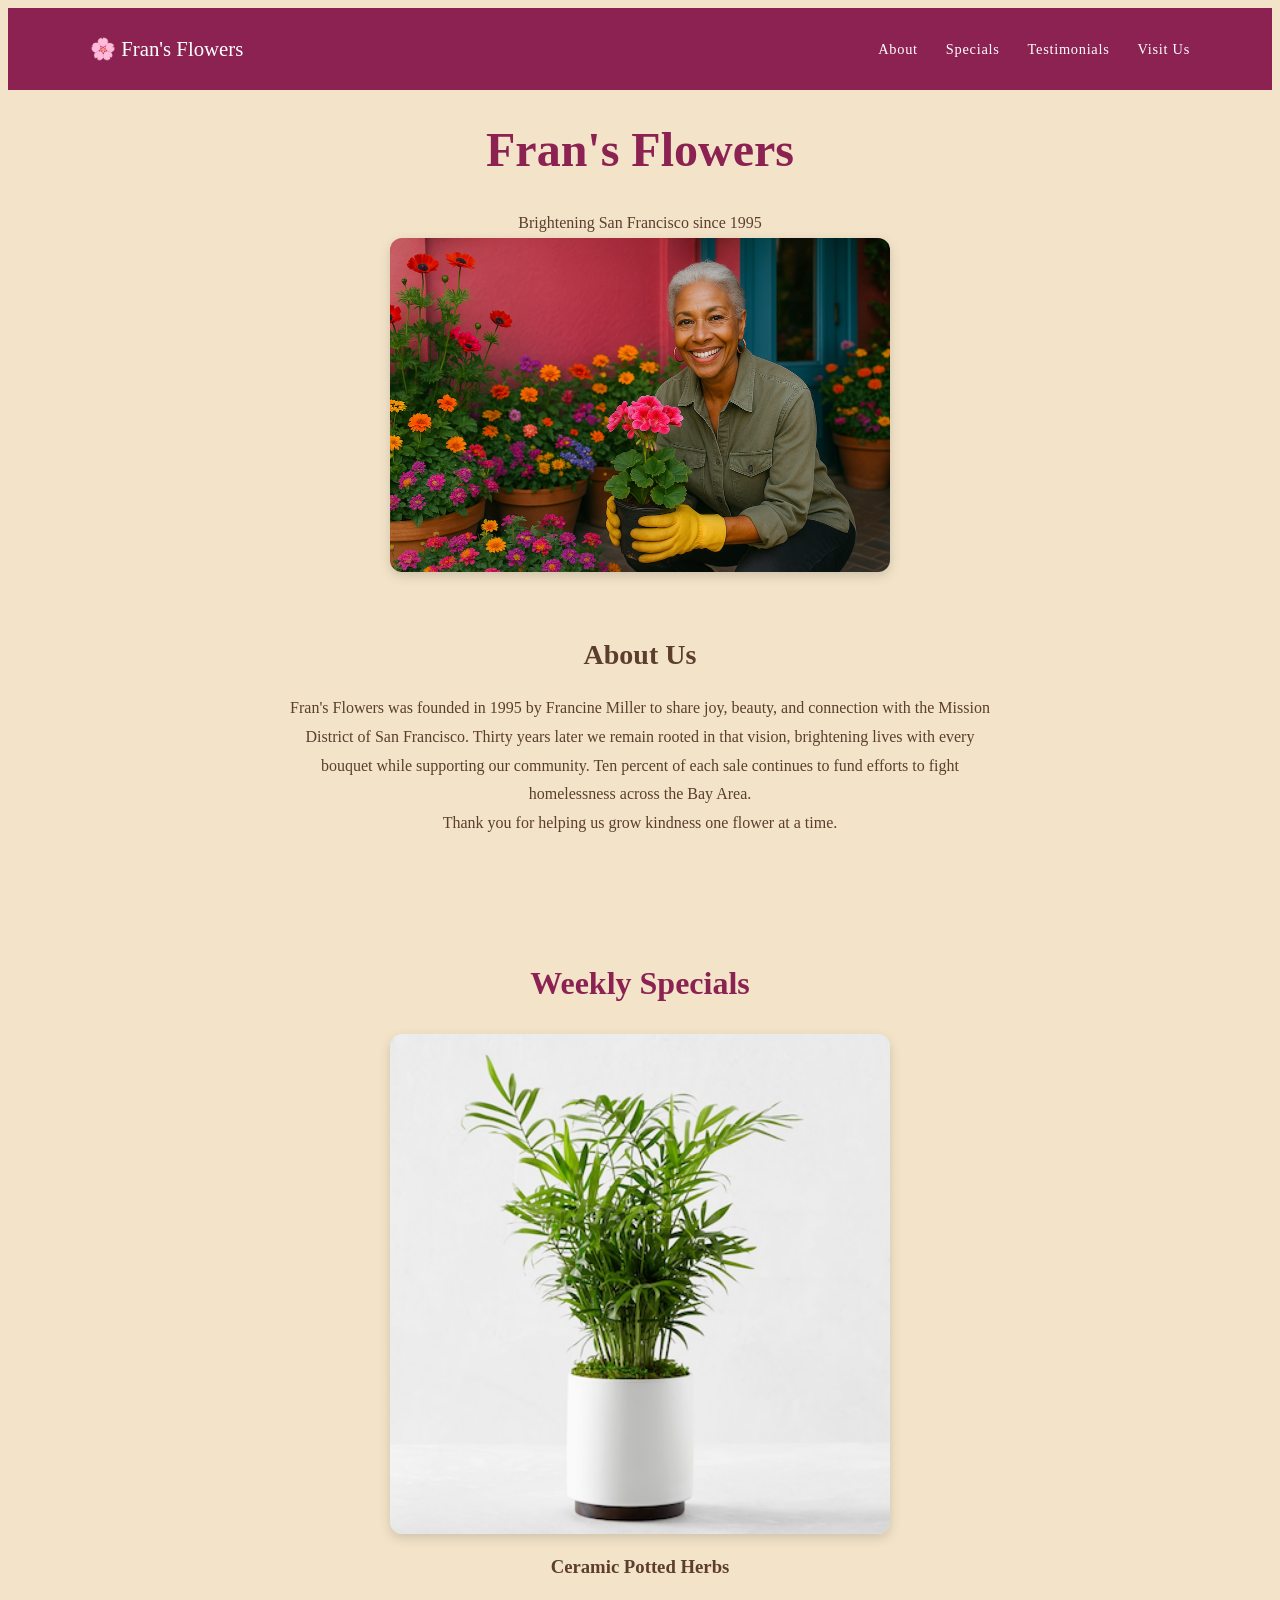
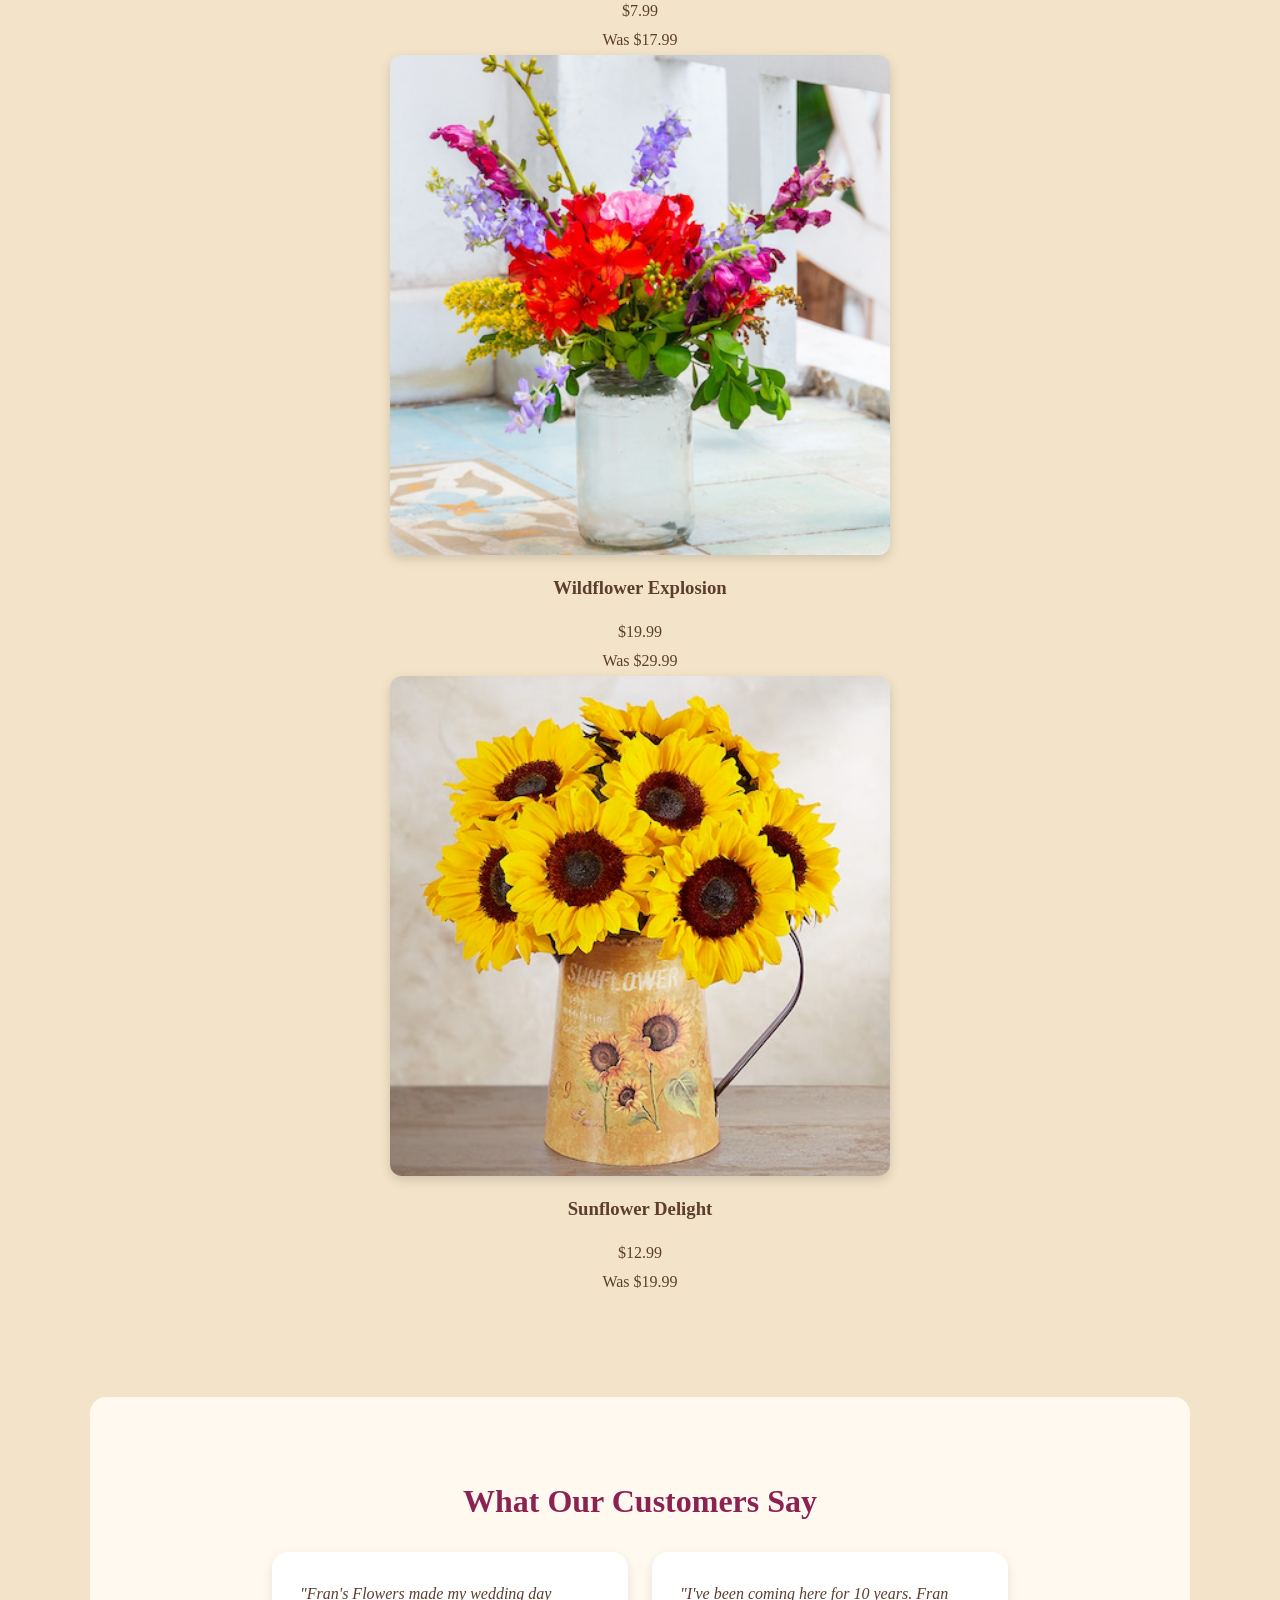
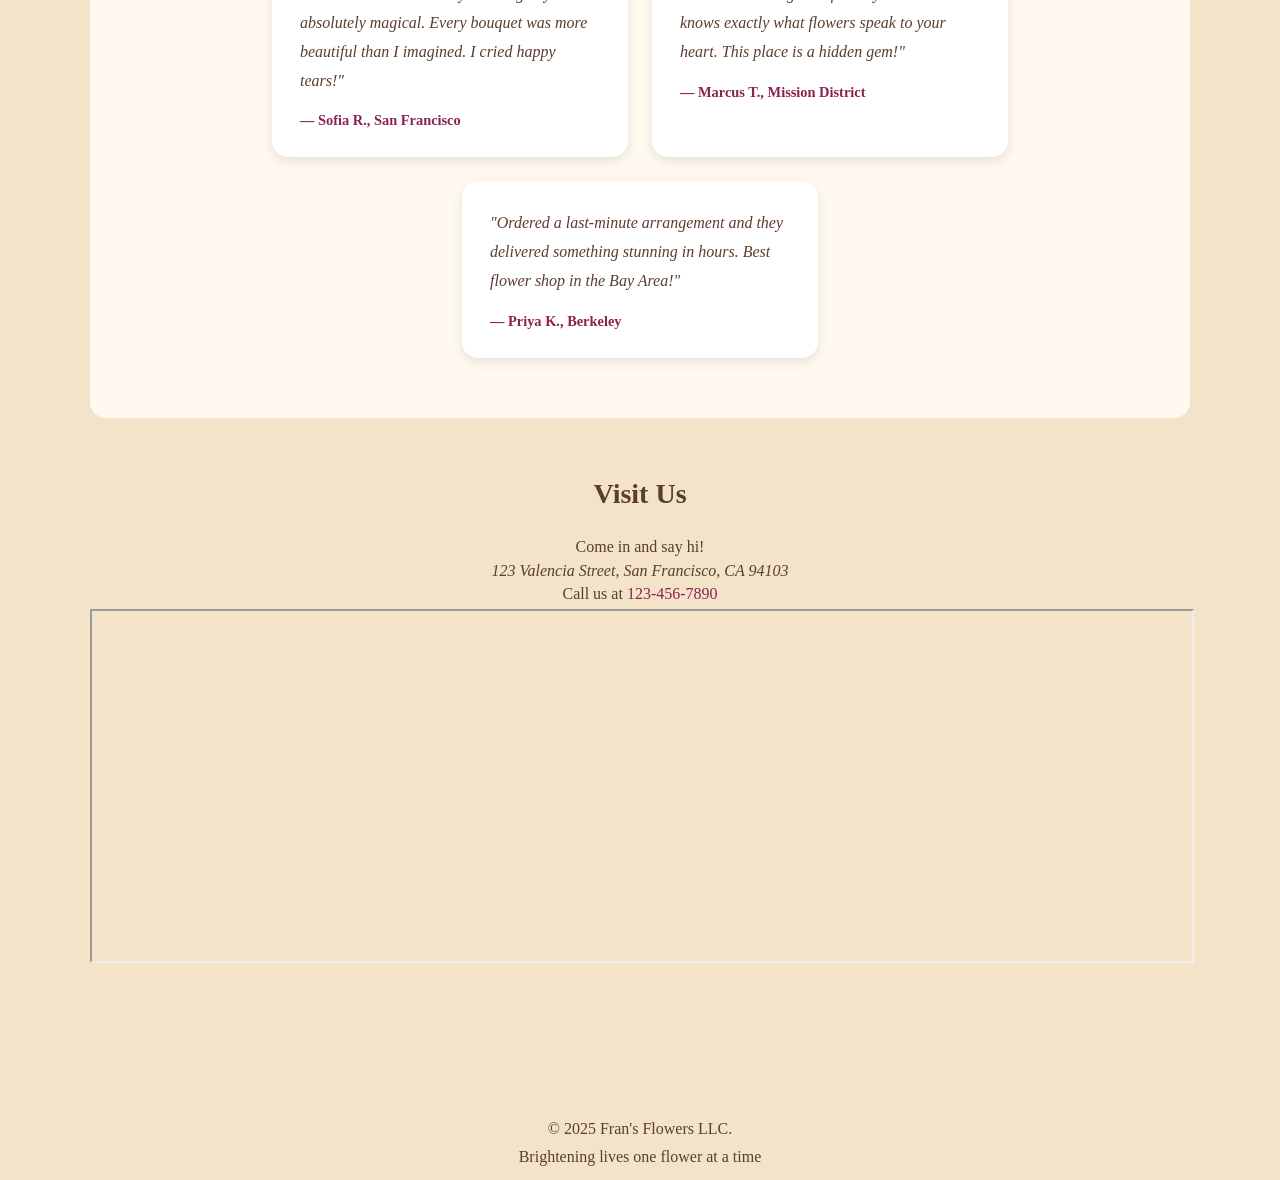
<file: index.html>
<!DOCTYPE html>
<html lang="en">
  <head>
    <meta charset="utf-8" />
    <meta name="viewport" content="width=device-width, initial-scale=1" />
    <title>Fran's Flowers | Boutique Flower Shop in San Francisco</title>
    <link href="style.css" rel="stylesheet" type="text/css" />
  </head>

  <body><nav>
  <div class="nav-container">
    <span class="nav-logo">🌸 Fran's Flowers</span>
    <ul class="nav-links">
      <li><a href="#about-us">About</a></li>
      <li><a href="#specials">Specials</a></li>
      <li><a href="#testimonials">Testimonials</a></li>
      <li><a href="#visit-us">Visit Us</a></li>
    </ul>
  </div>
</nav>
    <header>
      <div class="header-content">
        <h1><span class="accent">Fran's</span> Flowers</h1>
        <p class="tagline">Brightening San Francisco since 1995</p>
      </div>
    </header>

    <div id="hero-container">
      <img
        src="fran.png"
        alt="Francine Miller, owner of Fran's Flowers"
        class="hero-img"
      />
    </div>

    <main>
      <section class="about-us">
        <h2><span class="accent">About</span> Us</h2>
        <p>
          Fran's Flowers was founded in 1995 by Francine Miller to share joy,
          beauty, and connection with the Mission District of San Francisco.
          Thirty years later we remain rooted in that vision, brightening lives
          with every bouquet while supporting our community. Ten percent of each
          sale continues to fund efforts to fight homelessness across the Bay
          Area.
        </p>
        <p>Thank you for helping us grow kindness one flower at a time.</p>
      </section>

      <section class="specials">
        <h2><span class="accent">Weekly</span> Specials</h2>
        <div class="specials-list">
          <article class="special-offer">
            <img src="potted_plant.png" alt="Ceramic Potted Herbs" />
            <h3>Ceramic Potted Herbs</h3>
            <p class="price-now">$7.99</p>
            <p class="price-was">Was $17.99</p>
          </article>

          <article class="special-offer">
            <img src="wild_flowers.png" alt="Wildflower Explosion" />
            <h3>Wildflower Explosion</h3>
            <p class="price-now">$19.99</p>
            <p class="price-was">Was $29.99</p>
          </article>

          <article class="special-offer">
            <img src="sunflowers.png" alt="Sunflower Delight" />
            <h3>Sunflower Delight</h3>
            <p class="price-now">$12.99</p>
            <p class="price-was">Was $19.99</p>
          </article>
        </div>
      </section>
<section id="testimonials">
  <h2>What Our Customers Say</h2>
  <div class="testimonials-grid">
    <div class="testimonial-card">
      <p>"Fran's Flowers made my wedding day absolutely magical. Every bouquet was more beautiful than I imagined. I cried happy tears!"</p>
      <span>— Sofia R., San Francisco</span>
    </div>
    <div class="testimonial-card">
      <p>"I've been coming here for 10 years. Fran knows exactly what flowers speak to your heart. This place is a hidden gem!"</p>
      <span>— Marcus T., Mission District</span>
    </div>
    <div class="testimonial-card">
      <p>"Ordered a last-minute arrangement and they delivered something stunning in hours. Best flower shop in the Bay Area!"</p>
      <span>— Priya K., Berkeley</span>
    </div>
  </div>
</section>
      <section class="visit-us">
        <h2><span class="accent">Visit</span> Us</h2>
        <div class="contact-info">
          <p>Come in and say hi!</p>
          <div class="address-block">
            <address>123 Valencia Street, San Francisco, CA 94103</address>
          </div>
          <div class="phone-block">
            <p>Call us at <a href="tel:+1234567890">123-456-7890</a></p>
          </div>
        </div>
        <iframe
          src="https://www.google.com/maps/embed?pb=!1m18!1m12!1m3!1d3153.144965296929!2d-122.4230293!3d37.7689366!2m3!1f0!2f0!3f0!3m2!1i1024!2i768!4f13.1!3m3!1m2!1s0x808f7e3a37128e21%3A0xf85bfc7fef295b98!2s123%20Valencia%20St%2C%20San%20Francisco%2C%20CA%2094103!5e0!3m2!1sen!2sus!4v1722345678901!5m2!1sen!2sus"
          loading="lazy"
          referrerpolicy="no-referrer-when-downgrade"
        ></iframe>
      </section>
    </main>

    <footer>
      <div class="footer-content">
        <p>&copy; 2025 Fran's Flowers LLC.</p>
        <p>Brightening lives one flower at a time</p>
      </div>
    </footer>
  </body>
</html>
</file>
<file: style.css>
/* Base Styles */
body {
  color: #5C3D2E;
  text-align: center;
  background-color:#F3E4C9;
  font-family: "Georgia", "Georgia", cursive;
}

/* Typography */
h1 {
  font-size: 48px;
  color: #8B2252;
}

h2 {
  font-size: 28px;
  color: #5C3D2E;
}
/* Links & Accents */
a {
  color: #8B2252;
  text-decoration: none;
}
nav {
  background-color: #8B2252;
  padding: 16px 32px;
  position: sticky;
  top: 0;
  z-index: 100;
}

.nav-container {
  display: flex;
  justify-content: space-between;
  align-items: center;
  max-width: 1100px;
  margin: 0 auto;
}

.nav-logo {
  color: white;
  font-size: 1.3rem;
  font-family: Georgia, serif;
}

.nav-links {
  list-style: none;
  display: flex;
  gap: 28px;
}

.nav-links a {
  color: white;
  text-decoration: none;
  font-size: 0.9rem;
  letter-spacing: 0.05em;
}

.nav-links a:hover {
  color: #FFE4E1;
  text-decoration: underline;
}
a:hover {
  color: #D4817A;
  text-decoration: underline;
}
/* Images */
img {
  width: 100%;
  max-width: 500px;
  border-radius: 12px;
  box-shadow: 0 4px 12px rgba(0, 0, 0, 0.15);
}
/* Hero Section */
.hero {
  background-color: #8B2252;
  color: white;
  padding: 60px 20px;
  text-align: center;
}

.hero h1 {
  font-size: 52px;
  margin-bottom: 16px;
}

.hero p {
  font-size: 1.1rem;
  max-width: 600px;
  margin: 0 auto;
  opacity: 0.9;
}
/* Main Content */
main {
  max-width: 1100px;
  margin: 0 auto;
  padding: 40px 20px;
}

section {
  margin-bottom: 60px;
}

p {
  font-size: 1rem;
  line-height: 1.8;
  color: #5C3D2E;
  max-width: 700px;
  margin: 0 auto;
}
/* About Section */
.about {
  display: flex;
  align-items: center;
  gap: 40px;
  text-align: left;
  padding: 40px;
  background-color: #FFF9F0;
  border-radius: 16px;
}
#testimonials {
  text-align: center;
  padding: 60px 20px;
  background-color: #FFF9F0;
  border-radius: 16px;
  margin-bottom: 60px;
}

#testimonials h2 {
  font-size: 2rem;
  color: #8B2252;
  margin-bottom: 32px;
}

.testimonials-grid {
  display: flex;
  justify-content: center;
  gap: 24px;
  flex-wrap: wrap;
}

.testimonial-card {
  background-color: white;
  border-radius: 16px;
  padding: 28px;
  max-width: 300px;
  box-shadow: 0 4px 12px rgba(0,0,0,0.1);
  text-align: left;
}

.testimonial-card p {
  font-style: italic;
  color: #5C3D2E;
  margin-bottom: 16px;
  line-height: 1.8;
}

.testimonial-card span {
  font-weight: bold;
  color: #8B2252;
  font-size: 0.9rem;
}
.about img {
  width: 300px;
  border-radius: 12px;
}

.about h2 {
  font-size: 2rem;
  color: #8B2252;
  margin-bottom: 12px;
}

.about p {
  font-size: 1rem;
  line-height: 1.8;
  color: #5C3D2E;
}
/* Specials Section */
.specials {
  text-align: center;
  padding: 40px 20px;
}

.specials h2 {
  font-size: 2rem;
  color: #8B2252;
  margin-bottom: 32px;
}

.specials-grid {
  display: flex;
  justify-content: center;
  gap: 24px;
  flex-wrap: wrap;
}

.special-item {
  background-color: white;
  border-radius: 16px;
  padding: 24px;
  width: 220px;
  box-shadow: 0 4px 12px rgba(0,0,0,0.1);
  transition: transform 0.3s ease;
}

.special-item:hover {
  transform: translateY(-6px);
}

.special-item h3 {
  color: #8B2252;
  margin-bottom: 8px;
}

.special-item p {
  font-size: 0.9rem;
  color: #777;
}
/* Visit Us Section */
.visit {
  background-color: #8B2252;
  color: white;
  text-align: center;
  padding: 60px 20px;
  border-radius: 16px;
}

.visit h2 {
  font-size: 2rem;
  margin-bottom: 16px;
}

.visit p {
  font-size: 1rem;
  color: white;
  opacity: 0.9;
  margin-bottom: 8px;
}

.visit a {
  color: #FFE4E1;
  font-weight: bold;
}
iframe {
  width: 100%;
  height: 350px;
}

/* Footer */
footer {
  margin-top: 48px;
}
</file>
